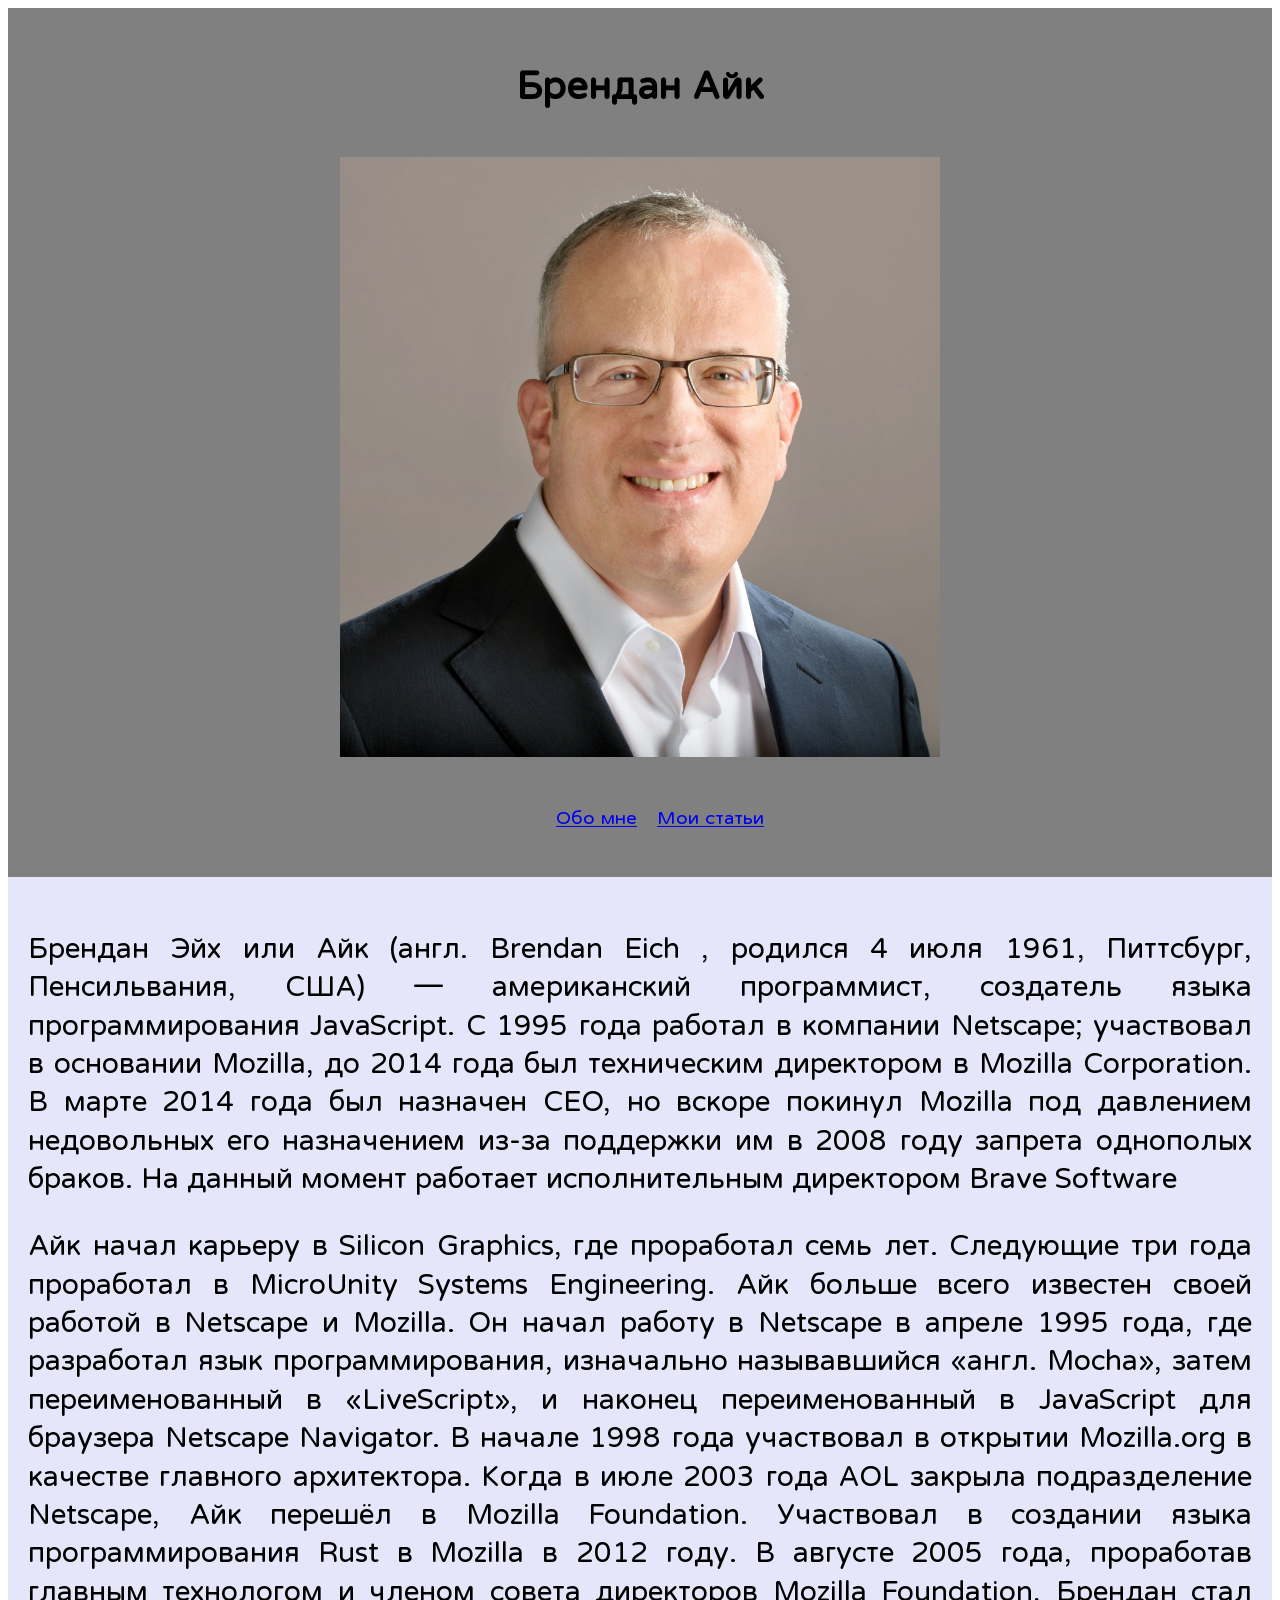
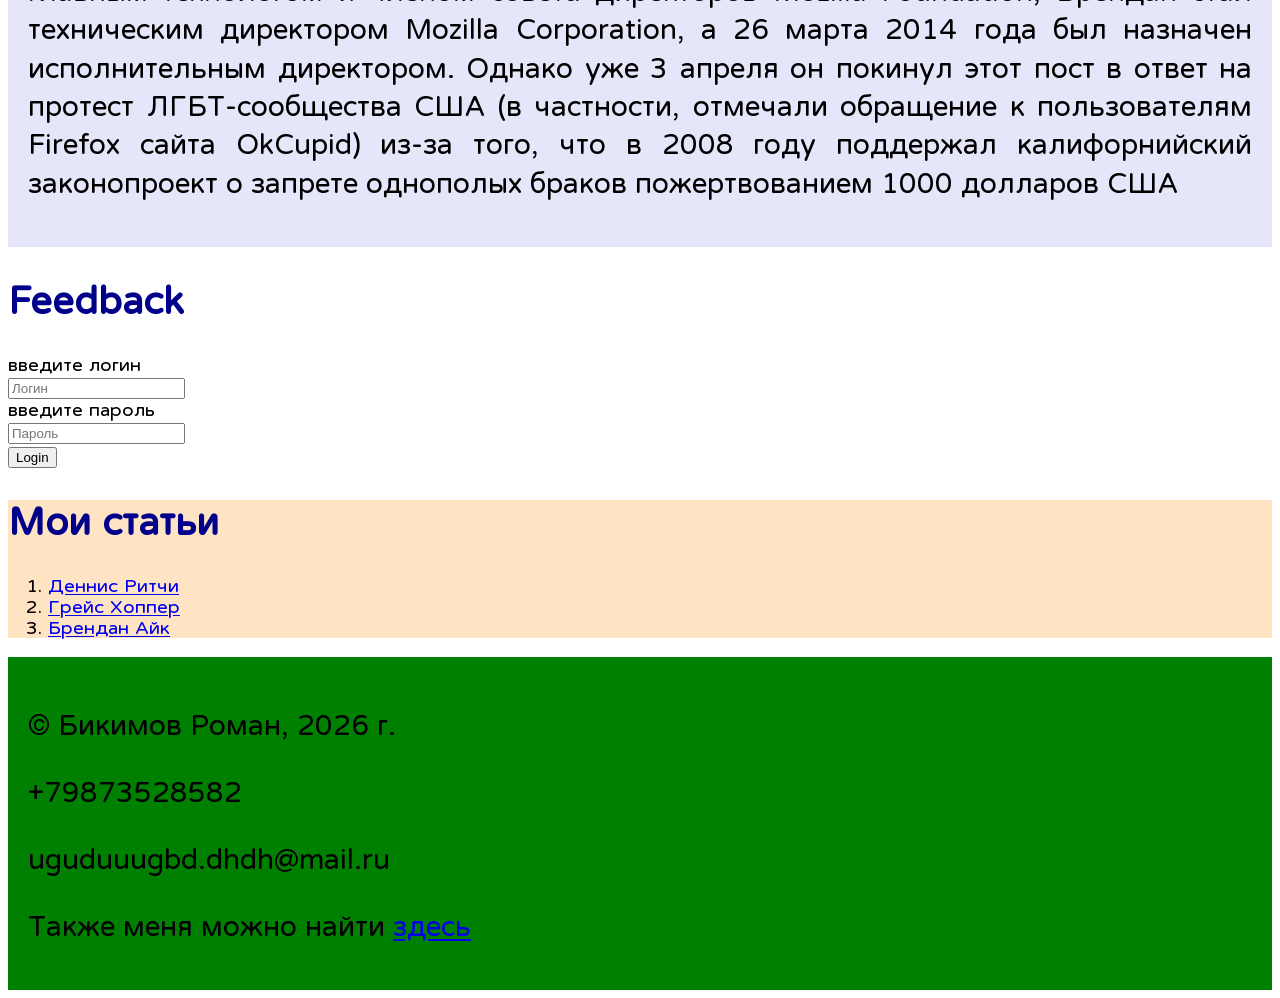
<file: index.html>
<!DOCTYPE html>
<html lang="ru">
<head>
    <meta charset="UTF-8">
    <meta http-equiv="X-UA-Compatible" content="IE=edge">
    <meta name="viewport" content="width=device-width, initial-scale=1.0">
    <title>Брендан Айк</title>

    <link rel="preconnect" href="https://fonts.googleapis.com">
    <link rel="preconnect" href="https://fonts.gstatic.com" crossorigin>
    <link href="https://fonts.googleapis.com/css2?family=Huninn&display=swap" rel="stylesheet">


    <link rel="stylesheet" href="css/style.css">
</head>
<body>
    <header>
        <h1>Брендан Айк</h1>
        <img height="600px" width="600px" src="img/brendan eich.jpg" alt="логотип">
        <nav>
            <ul>
                <li>
                    <a href="#about">Обо мне</a>
                </li>
                <li>
                    <a href="#info">Мои статьи</a>
                </li>
            </ul>
        </nav>
    </header>
    <main>
        <section class="about" id="about">
            <h2></h2>
            
            
            <p>Брендан Эйх или Айк (англ. Brendan Eich , родился 4 июля 1961, Питтсбург, Пенсильвания, США) — американский программист, создатель языка программирования JavaScript. С 1995 года работал в компании Netscape; участвовал в основании Mozilla, до 2014 года был техническим директором в Mozilla Corporation. В марте 2014 года был назначен CEO, но вскоре покинул Mozilla под давлением недовольных его назначением из-за поддержки им в 2008 году запрета однополых браков. На данный момент работает исполнительным директором Brave Software</p>
            <p>Айк начал карьеру в Silicon Graphics, где проработал семь лет. Следующие три года проработал в MicroUnity Systems Engineering.

Айк больше всего известен своей работой в Netscape и Mozilla. Он начал работу в Netscape в апреле 1995 года, где разработал язык программирования, изначально называвшийся «англ. Mocha», затем переименованный в «LiveScript», и наконец переименованный в JavaScript для браузера Netscape Navigator. В начале 1998 года участвовал в открытии Mozilla.org в качестве главного архитектора. Когда в июле 2003 года AOL закрыла подразделение Netscape, Айк перешёл в Mozilla Foundation. Участвовал в создании языка программирования Rust в Mozilla в 2012 году.

В августе 2005 года, проработав главным технологом и членом совета директоров Mozilla Foundation, Брендан стал техническим директором Mozilla Corporation, а 26 марта 2014 года был назначен исполнительным директором.

Однако уже 3 апреля он покинул этот пост в ответ на протест ЛГБТ-сообщества США (в частности, отмечали обращение к пользователям Firefox сайта OkCupid) из-за того, что в 2008 году поддержал калифорнийский законопроект о запрете однополых браков пожертвованием 1000 долларов США</p>
        </section>

        <section class="feedback" id="feedback">
                <h2>Feedback</h2>
                    <form action="">
                        <label for="login">введите логин</label><br>
                            <input type="text" placeholder="Логин" name="login" id="login"><br>
                            <label for="pass">введите пароль </label><br>
                            <input type="password" placeholder="Пароль" name="pass" id="pass"><br>
                        <input type="submit" value="Login">

                    </form>

        </section>

        <section class="articles" id="info">
            <h2>Мои статьи</h2>
            <ol>
                <li>
                    <a href="article1.html">Деннис Ритчи</a>
                </li>
                <li>
                    <a href="article2.html">Грейс Хоппер</a>
                </li>
                <li>
                    <a href="index.html">Брендан Айк</a>
                </li>
            </ol>
        </section>
    </main>
    <footer>
        <p>&copy; Бикимов Роман, 2026 г.</p>
        <p> +79873528582 </p>
        <p> uguduuugbd.dhdh@mail.ru
        </p>
        <p>Также меня можно найти 
            <a target="_blank" href="https://suut.ural-campus.ru/">здесь</a>
        </p>
    </footer>
</body>
</html>
</file>
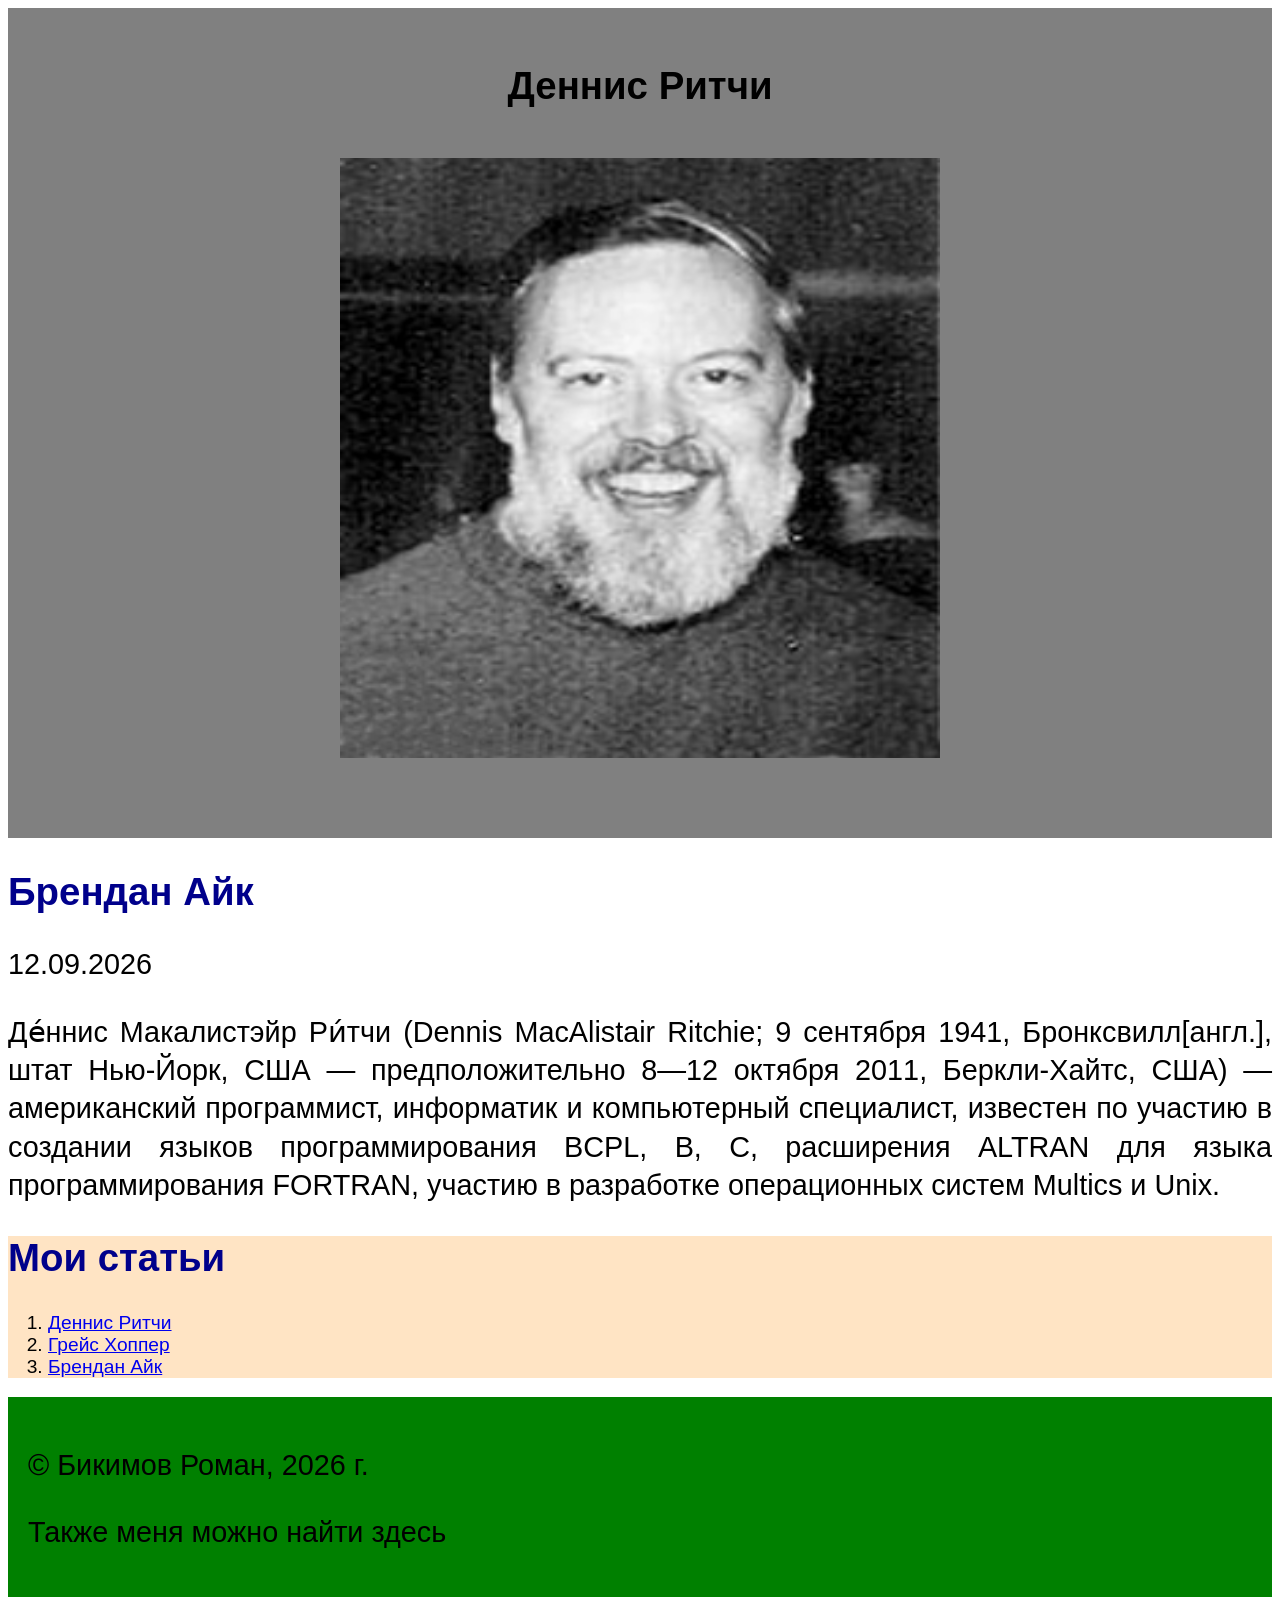
<file: article1.html>
<!DOCTYPE html>
<html lang="ru">
<head>
    <meta charset="UTF-8">
    <meta http-equiv="X-UA-Compatible" content="IE=edge">
    <meta name="viewport" content="width=device-width, initial-scale=1.0">
    <title>Деннис Ритчи</title>
    <link rel="stylesheet" href="css/style.css">
</head>
<body>
    <header>
        <h1>Деннис Ритчи</h1>
        <img height="600px" width="600px" src="img/dennis ritchie.jpg" alt="логотип">
    </header>
    <main>
        <section class="content">
            <h2>Брендан Айк</h2>
            <p>12.09.2026</p>
            <p>Де́ннис Макалистэйр Ри́тчи (Dennis MacAlistair Ritchie; 9 сентября 1941, Бронксвилл[англ.], штат Нью-Йорк, США — предположительно 8—12 октября 2011, Беркли-Хайтс, США) — американский программист, информатик и компьютерный специалист, известен по участию в создании языков программирования BCPL, B, C, расширения ALTRAN для языка программирования FORTRAN, участию в разработке операционных систем Multics и Unix.</p>
        </section>
        
        <section class="articles" id="info">
            <h2>Мои статьи</h2>
            <ol>
                <li>
                    <a href="article1.html">Деннис Ритчи</a>
                </li>
                <li>
                    <a href="article2.html">Грейс Хоппер</a>
                </li>
                <li>
                    <a href="index.html">Брендан Айк</a>
                </li>
            </ol>
        </section>
    </main>
    <footer>
        <p>&copy; Бикимов Роман, 2026 г.</p>
        <p>Также меня можно найти здесь</p>
    </footer>
</body>
</html>
</file>
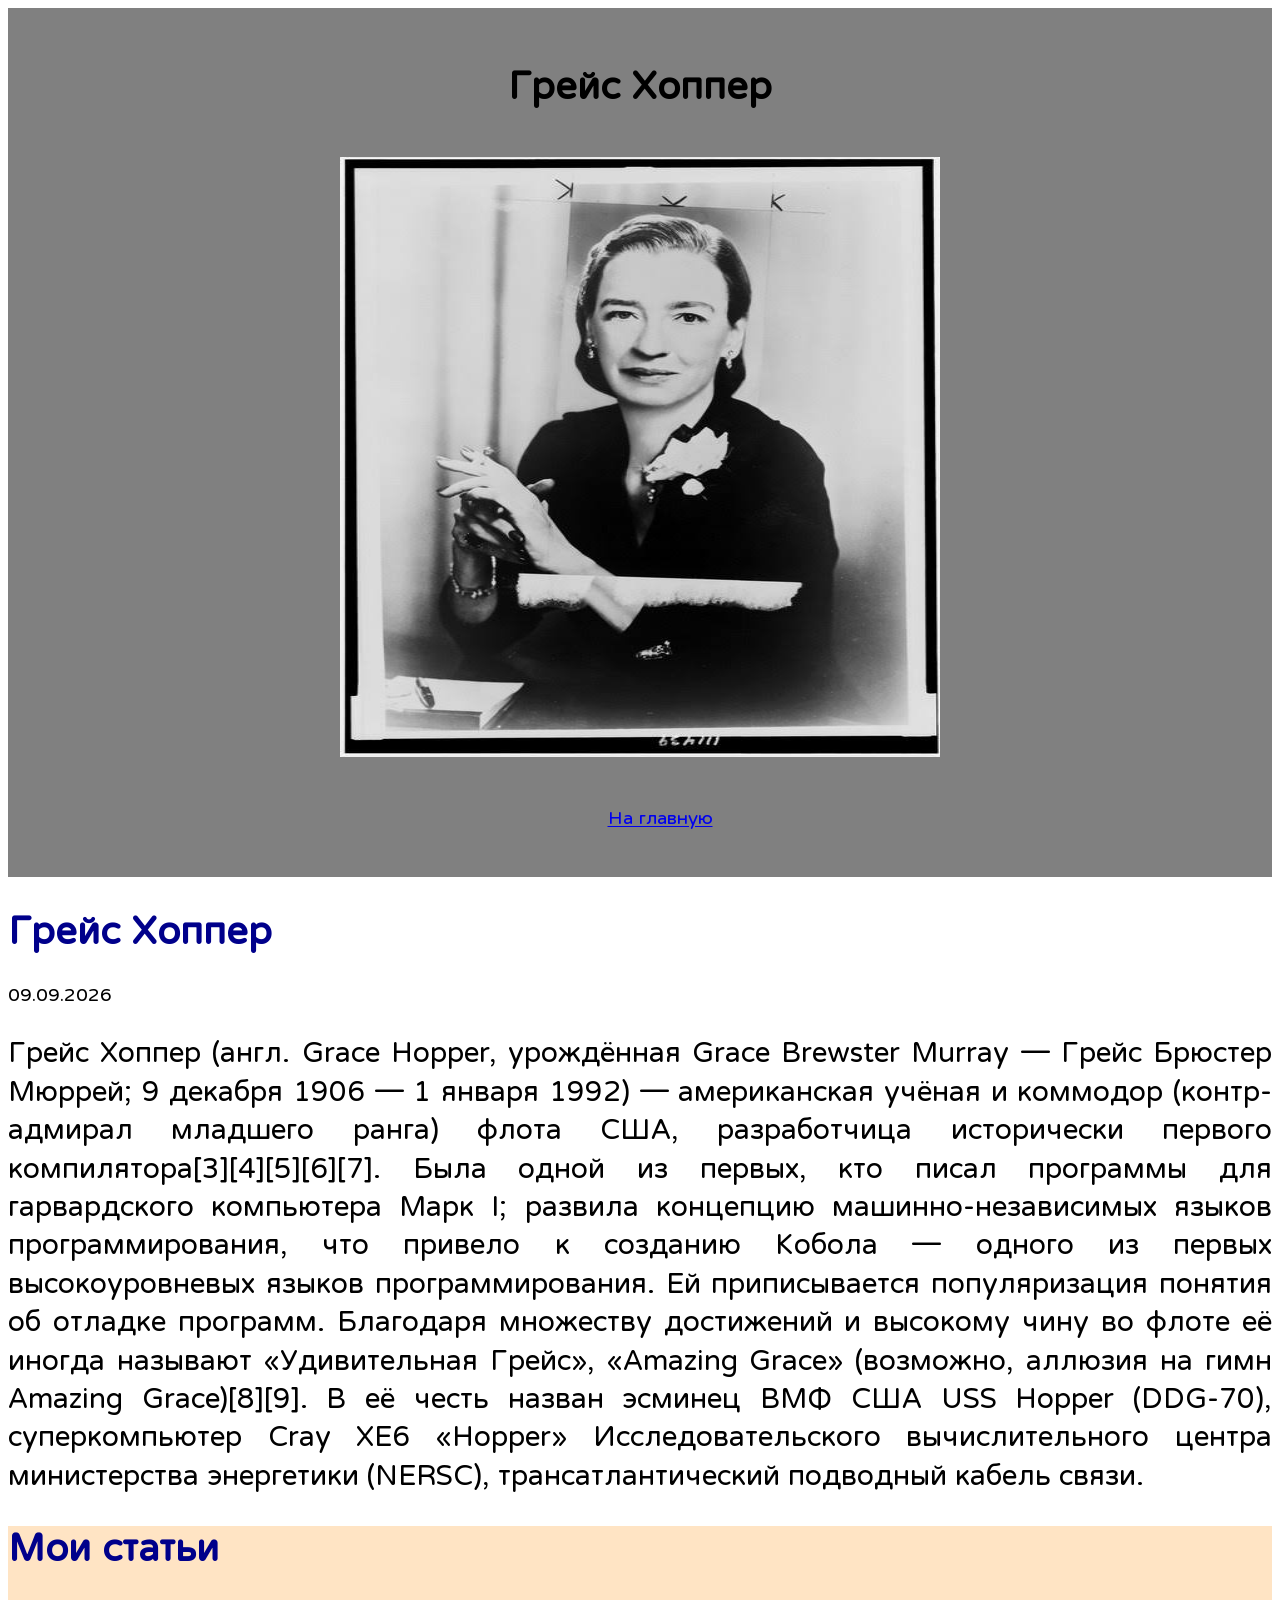
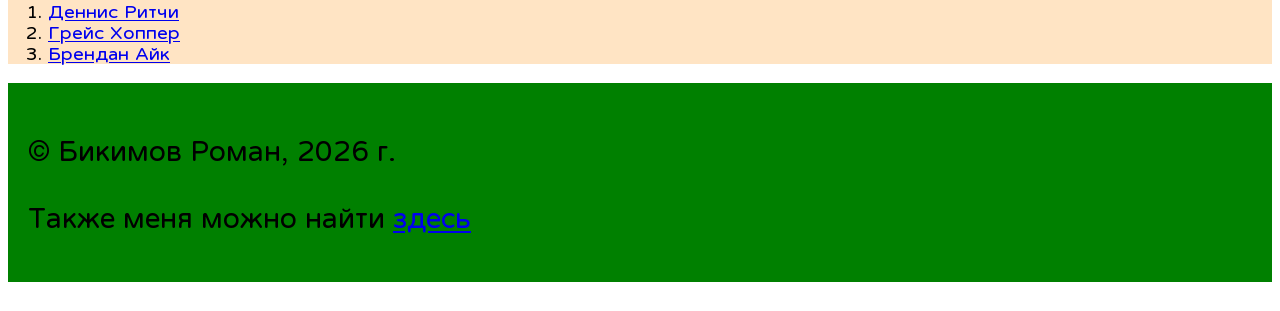
<file: article2.html>
<!DOCTYPE html>
<html lang="ru">
<head>
    <meta charset="UTF-8">
    <meta http-equiv="X-UA-Compatible" content="IE=edge">
    <meta name="viewport" content="width=device-width, initial-scale=1.0">
    <title>Брендан Айк</title>

    <link rel="preconnect" href="https://fonts.googleapis.com">
    <link rel="preconnect" href="https://fonts.gstatic.com" crossorigin>
    <link href="https://fonts.googleapis.com/css2?family=Huninn&display=swap" rel="stylesheet">


    <link rel="stylesheet" href="css/style.css">
</head>
<body>
    <header>
        <h1>Грейс Хоппер</h1>
        <img height="600px" width="600px" src="img/grase hopper.jpg" alt="логотип">
        <nav>
            <ul>
                <li>
                    <a href="index.html">На главную</a>
                </li>
            </ul>
        </nav>
    </header>
    <main>
       <section class="content">
            <h2>Грейс Хоппер</h2>
            <time datetime="2026-09-09">09.09.2026</time>
            <p>Грейс Хоппер (англ. Grace Hopper, урождённая Grace Brewster Murray — Грейс Брюстер Мюррей; 9 декабря 1906 — 1 января 1992) — американская учёная и коммодор (контр-адмирал младшего ранга) флота США, разработчица исторически первого компилятора[3][4][5][6][7]. Была одной из первых, кто писал программы для гарвардского компьютера Марк I; развила концепцию машинно-независимых языков программирования, что привело к созданию Кобола — одного из первых высокоуровневых языков программирования. Ей приписывается популяризация понятия об отладке программ. Благодаря множеству достижений и высокому чину во флоте её иногда называют «Удивительная Грейс», «Amazing Grace» (возможно, аллюзия на гимн Amazing Grace)[8][9]. В её честь назван эсминец ВМФ США USS Hopper (DDG-70), суперкомпьютер Cray XE6 «Hopper» Исследовательского вычислительного центра министерства энергетики (NERSC), трансатлантический подводный кабель связи.</p>
       </section>
        <section class="articles" id="info">
            <h2>Мои статьи</h2>
            <ol>
                <li>
                    <a href="article1.html">Деннис Ритчи</a>
                </li>
                <li>
                    <a href="article2.html">Грейс Хоппер</a>
                </li>
                <li>
                    <a href="index.html">Брендан Айк</a>
                </li>
            </ol>
        </section>
    </main>
    <footer>
        <p>&copy; Бикимов Роман, 2026 г.</p>
        <p>Также меня можно найти 
            <a target="_blank" href="https://suut.ural-campus.ru/">здесь</a>
        </p>
    </footer>
</body>
</html>



<p land="en">
</file>
<file: css/style.css>
html {
    font-size: 1.2em;
    font-family: "Huninn", sans-serif;
}


header {
    background-color: grey;
    text-align: center;
    padding: 30px 20px;
}

footer {
    background-color: green;
    padding: 20px;
}

.about {
    background-color: lavender;
    padding: 20px;
    text-align: center;
}
.articles {
    background-color: bisque;
}





p {
    font-size: 1.5rem;
    line-height: 2rem;
    margin-bottom: 1.3rem;
    text-align: justify;
}
h2 {
    font-size: 2rem;
    color: darkblue;
}

ul {
    list-style: none;
    display: flex;
    gap: 20px;
    justify-content: center;
}


img {
    display: block;
    margin: 50px auto;
}
</file>
